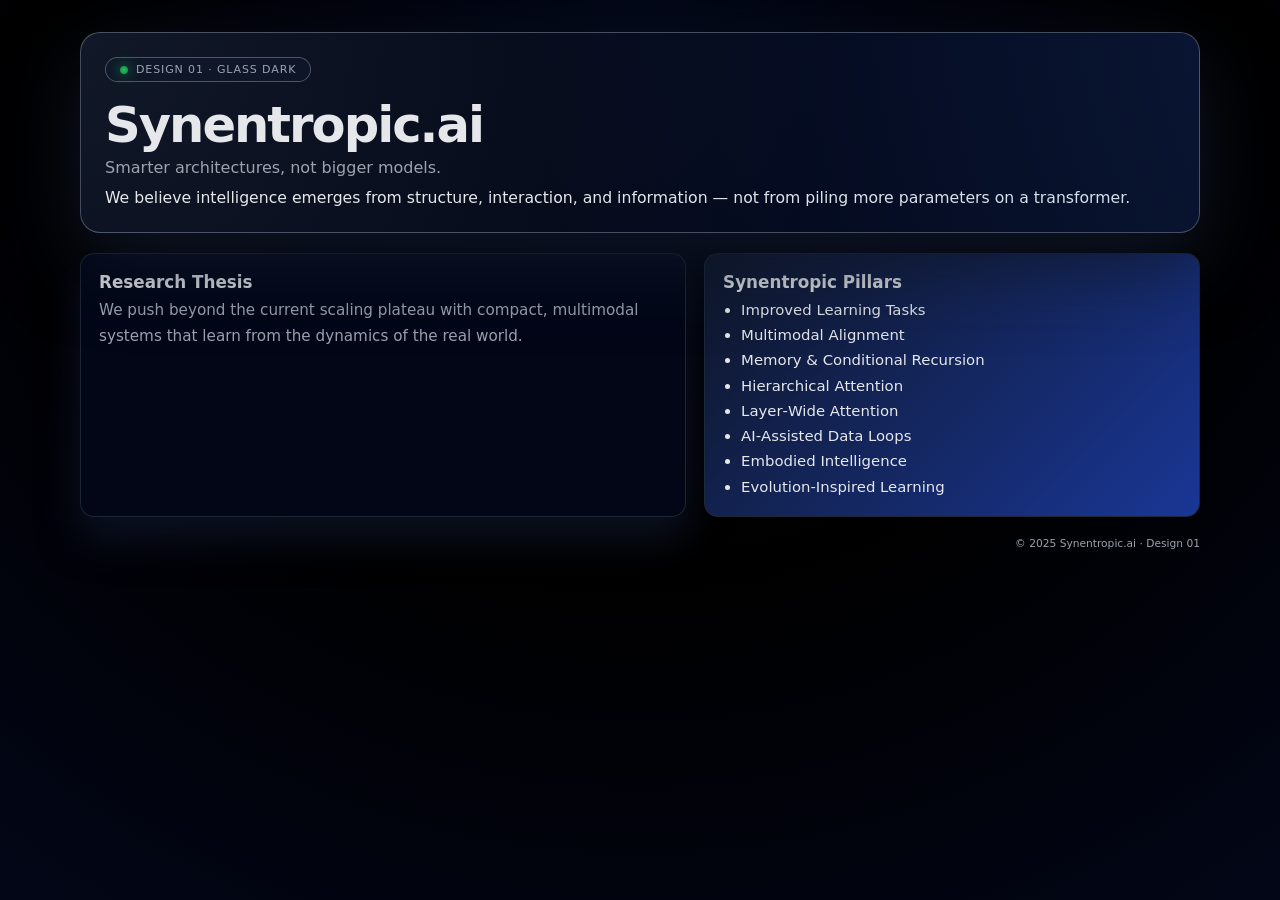
<file: docs/designs/design-01/index.html>
<!DOCTYPE html>
<html lang="en">
  <head>
    <meta charset="UTF-8" />
    <meta name="viewport" content="width=device-width, initial-scale=1.0" />
    <title>Synentropic.ai — Design 01</title>
    <link rel="stylesheet" href="styles.css" />
  </head>
  <body>
    <div class="shell">
      <header class="hero hero--glass">
        <div class="badge">Design 01 · Glass Dark</div>
        <h1>Synentropic.ai</h1>
        <p class="tagline">Smarter architectures, not bigger models.</p>
        <p class="mission">
          We believe intelligence emerges from structure, interaction, and
          information — not from piling more parameters on a transformer.
        </p>
      </header>

      <main class="layout layout--two-col">
        <section class="panel panel--primary">
          <h2>Research Thesis</h2>
          <p>
            We push beyond the current scaling plateau with compact,
            multimodal systems that learn from the dynamics of the real world.
          </p>
        </section>
        <section class="panel panel--secondary">
          <h2>Synentropic Pillars</h2>
          <ul>
            <li>Improved Learning Tasks</li>
            <li>Multimodal Alignment</li>
            <li>Memory &amp; Conditional Recursion</li>
            <li>Hierarchical Attention</li>
            <li>Layer‑Wide Attention</li>
            <li>AI‑Assisted Data Loops</li>
            <li>Embodied Intelligence</li>
            <li>Evolution‑Inspired Learning</li>
          </ul>
        </section>
      </main>

      <footer class="footer">
        <small>&copy; 2025 Synentropic.ai · Design 01</small>
      </footer>
    </div>
  </body>
  </html>
</file>
<file: docs/designs/design-01/styles.css>
:root {
  color-scheme: dark;
  --bg: radial-gradient(circle at top, #020617, #000000 52%, #020617 100%);
  --surface: rgba(15, 23, 42, 0.9);
  --surface-soft: rgba(15, 23, 42, 0.75);
  --border: rgba(148, 163, 184, 0.45);
  --accent: #f97316;
  --accent-soft: rgba(249, 115, 22, 0.2);
  --text: #e5e7eb;
  --muted: #9ca3af;
  --radius-lg: 20px;
  --radius-md: 14px;
  --shadow-soft: 0 26px 80px rgba(15, 23, 42, 0.9);
}

*,
*::before,
*::after {
  box-sizing: border-box;
}

body {
  margin: 0;
  min-height: 100vh;
  font-family: system-ui, -apple-system, BlinkMacSystemFont, "SF Pro Text",
    "Segoe UI", sans-serif;
  background: var(--bg);
  color: var(--text);
  display: flex;
  align-items: stretch;
  justify-content: center;
}

.shell {
  width: 100%;
  max-width: 1120px;
  margin: 32px 20px;
  display: flex;
  flex-direction: column;
  gap: 20px;
}

.hero {
  padding: 24px 24px 20px;
  border-radius: var(--radius-lg);
  background: radial-gradient(circle at top left, #111827, #020617 65%);
  border: 1px solid var(--border);
  box-shadow: var(--shadow-soft);
  position: relative;
  overflow: hidden;
}

.hero::after {
  content: "";
  position: absolute;
  inset: -40%;
  background: radial-gradient(
    circle at top right,
    rgba(59, 130, 246, 0.25),
    transparent 55%
  );
  opacity: 0.8;
  pointer-events: none;
}

.hero--glass {
  backdrop-filter: blur(18px);
}

.badge {
  position: relative;
  display: inline-flex;
  align-items: center;
  gap: 8px;
  padding: 5px 14px;
  border-radius: 999px;
  font-size: 11px;
  letter-spacing: 0.08em;
  text-transform: uppercase;
  color: var(--muted);
  background: rgba(15, 23, 42, 0.9);
  border: 1px solid rgba(148, 163, 184, 0.45);
}

.badge::before {
  content: "";
  width: 8px;
  height: 8px;
  border-radius: 999px;
  background: radial-gradient(circle, #22c55e, #15803d);
  box-shadow: 0 0 14px rgba(34, 197, 94, 0.9);
}

.hero h1 {
  position: relative;
  margin: 14px 0 4px;
  font-size: clamp(2.4rem, 4.4vw, 3.1rem);
  letter-spacing: -0.04em;
}

.tagline {
  position: relative;
  margin: 0 0 8px;
  font-size: 1rem;
  color: var(--muted);
}

.mission {
  position: relative;
  margin: 0;
  font-size: 0.98rem;
  line-height: 1.7;
  color: var(--text);
}

.layout {
  display: grid;
  gap: 18px;
}

.layout--two-col {
  grid-template-columns: minmax(0, 1.1fr) minmax(0, 0.9fr);
}

@media (max-width: 800px) {
  .layout--two-col {
    grid-template-columns: minmax(0, 1fr);
  }
}

.panel {
  padding: 18px 18px 16px;
  border-radius: var(--radius-md);
  border: 1px solid rgba(31, 41, 55, 0.95);
  background: radial-gradient(circle at top left, #020617, #020617 60%);
}

.panel--primary {
  box-shadow: 0 20px 40px rgba(15, 23, 42, 0.8);
}

.panel--secondary {
  background: linear-gradient(
    135deg,
    rgba(15, 23, 42, 0.95),
    rgba(30, 64, 175, 0.85)
  );
}

.panel h2 {
  margin: 0 0 6px;
  font-size: 1.05rem;
}

.panel p {
  margin: 0;
  font-size: 0.95rem;
  line-height: 1.7;
  color: var(--muted);
}

.panel--secondary p {
  color: #e5e7eb;
}

.panel ul {
  margin: 4px 0 0;
  padding-left: 18px;
  font-size: 0.93rem;
  line-height: 1.7;
  color: #e5e7eb;
}

.footer {
  display: flex;
  justify-content: flex-end;
  font-size: 0.8rem;
  color: var(--muted);
}
</file>
